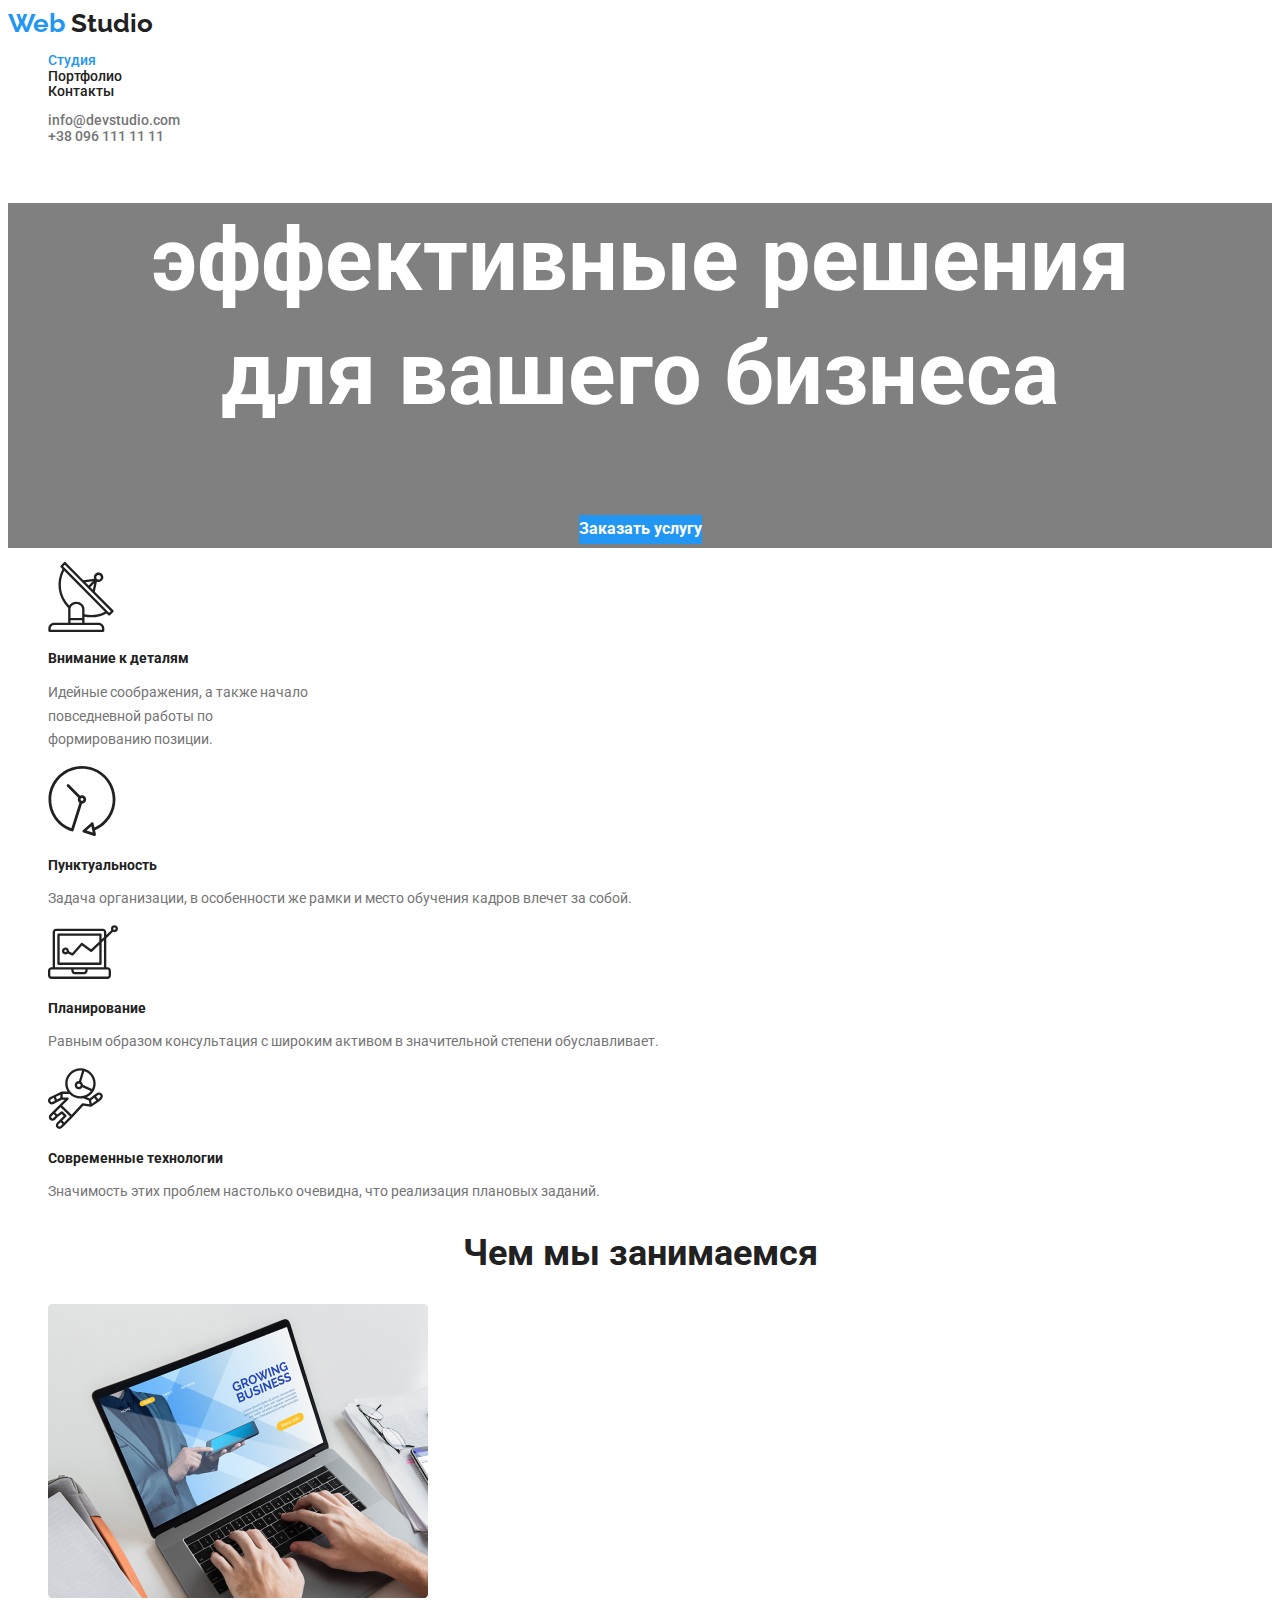
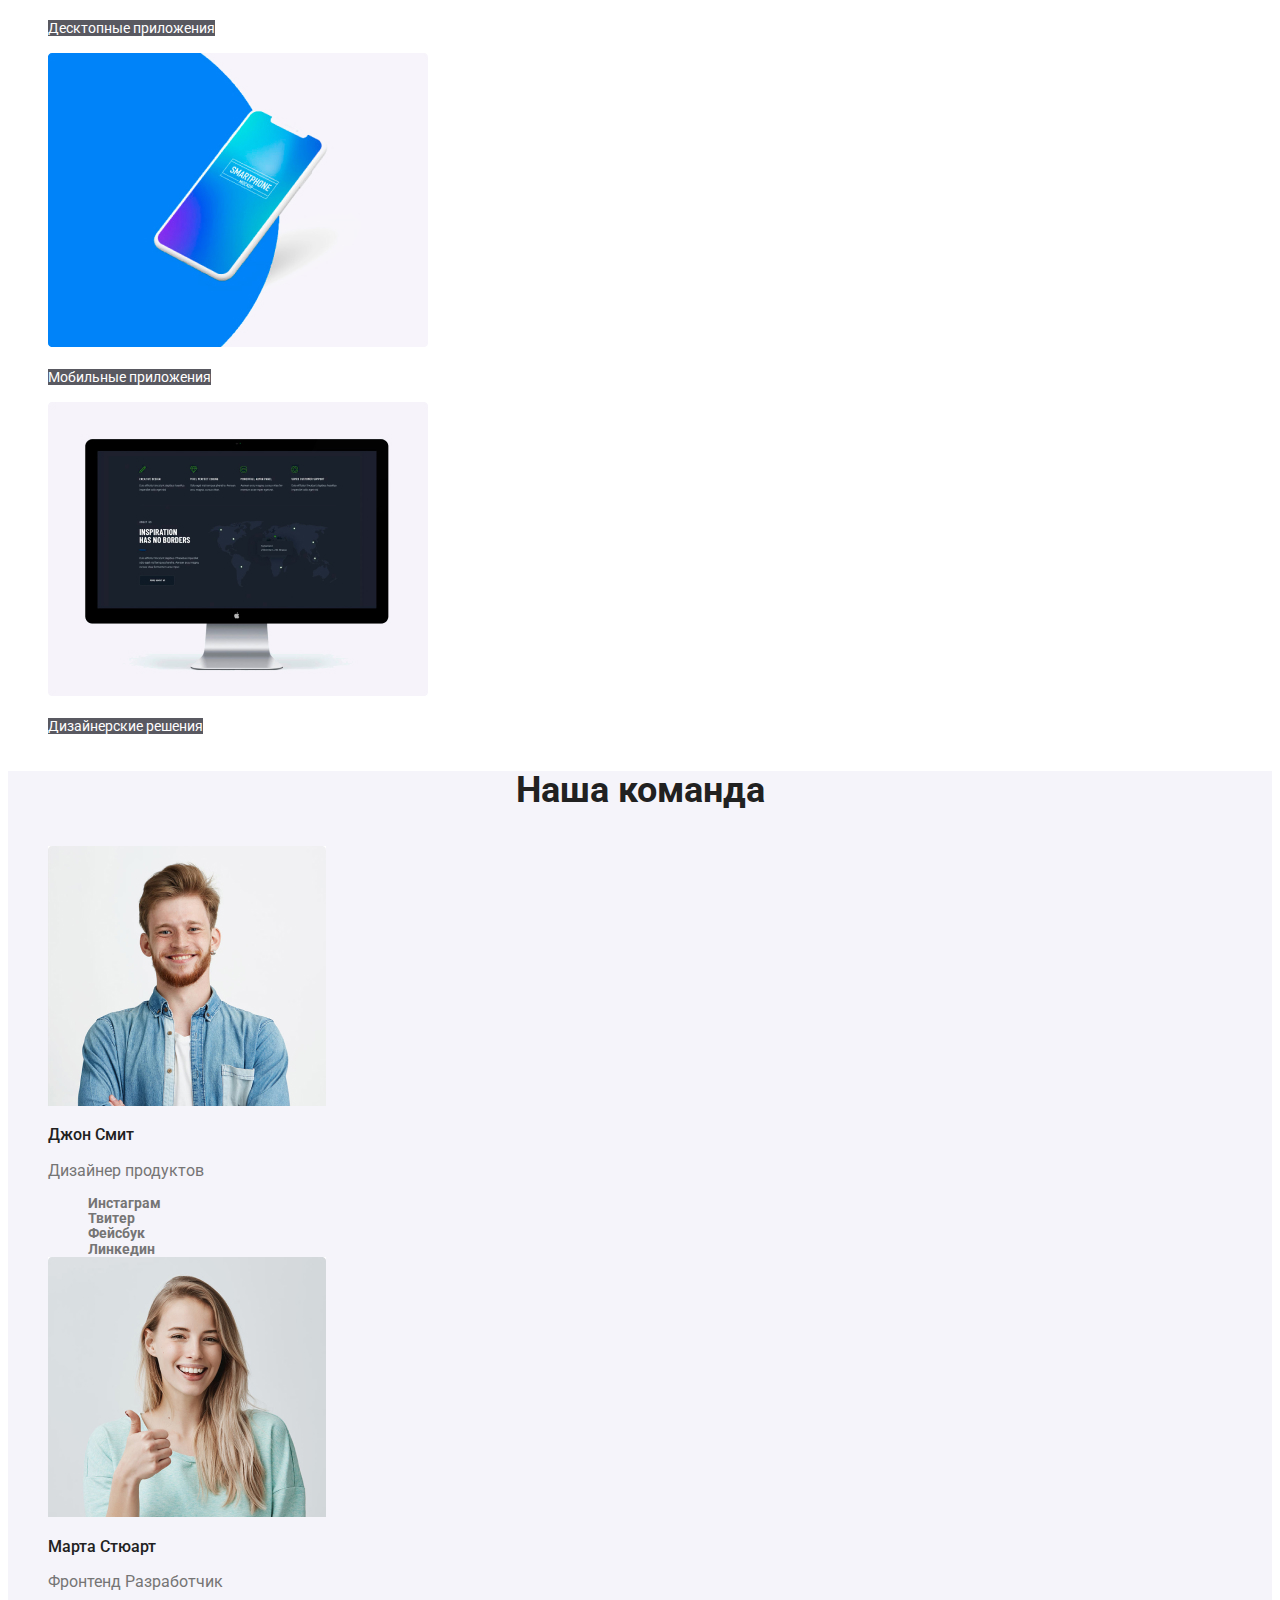
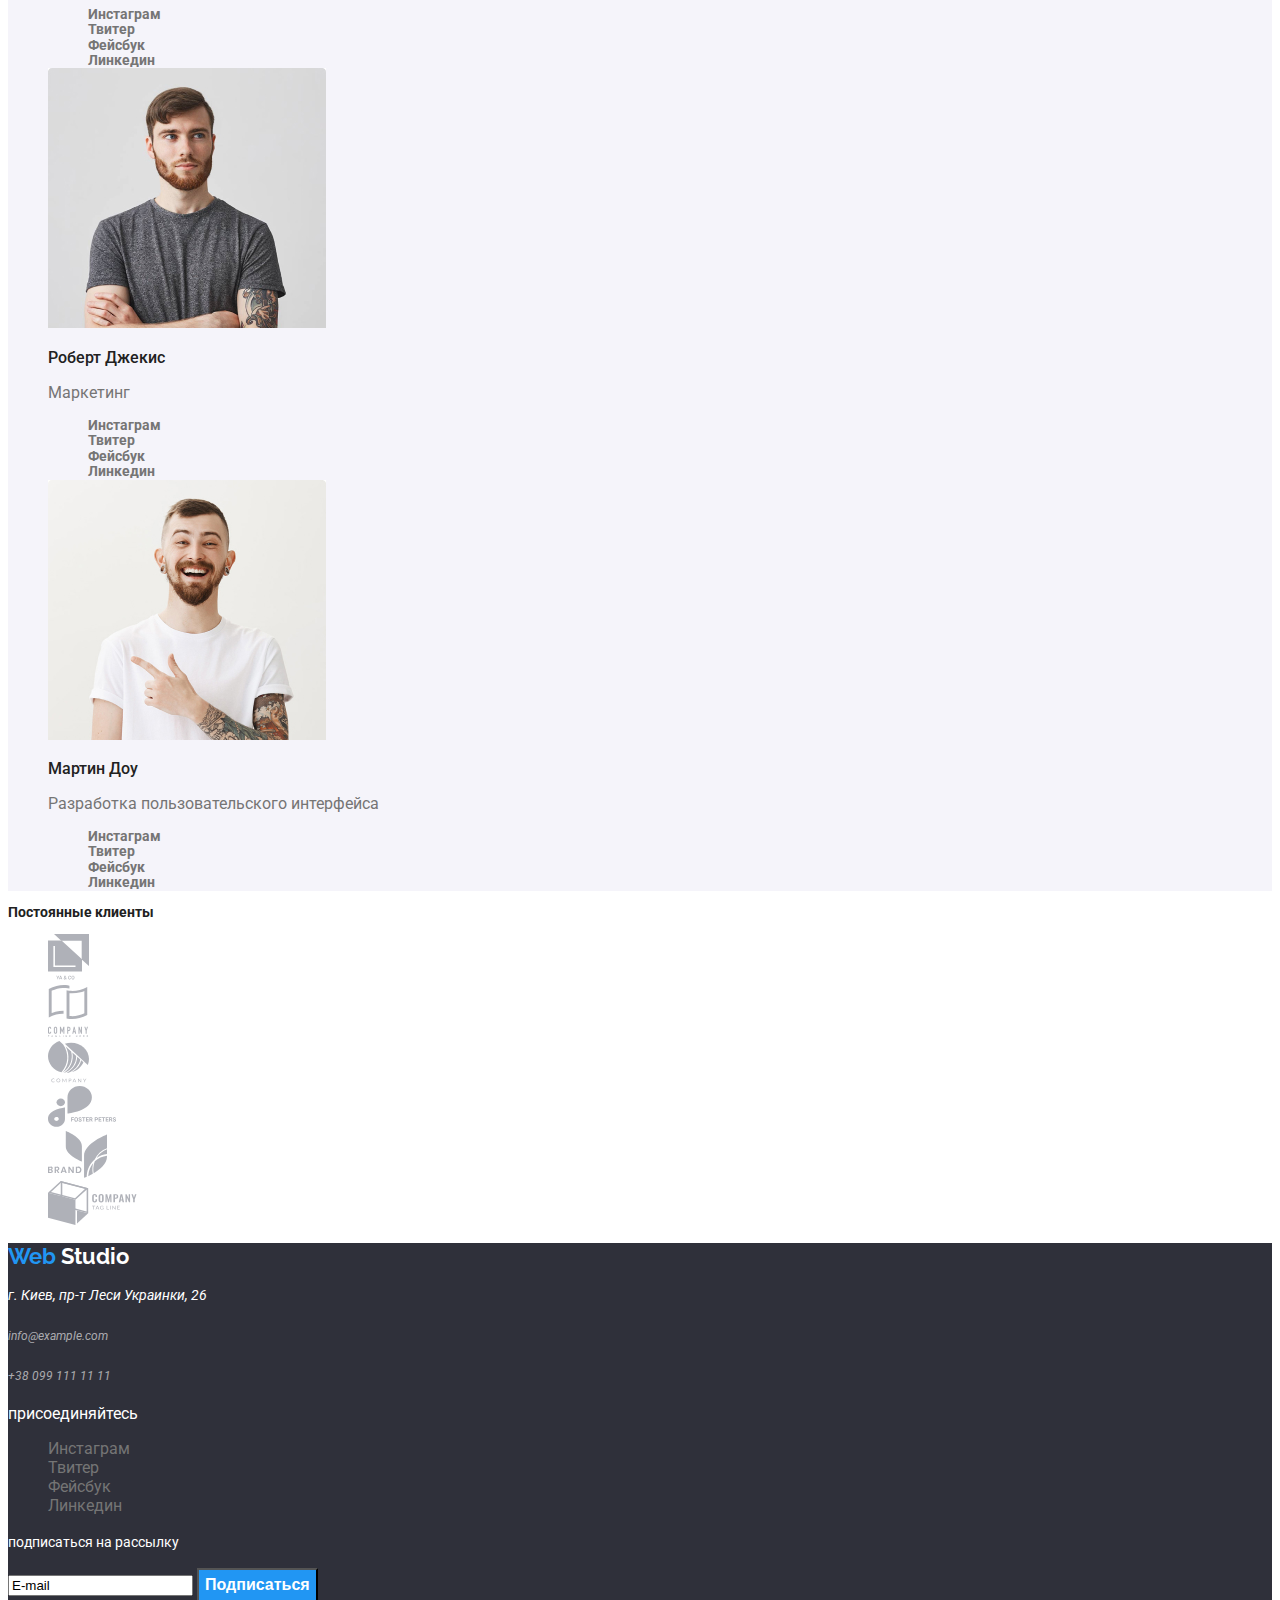
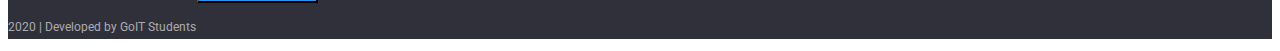
<file: index.html>
<!DOCTYPE html>
<html lang="ru">
  <head>
    <meta charset="UTF-8" />
    <meta name="viewport" content="width=device-width, initial-scale=1.0" />
    <title>Web Studio</title>
    <link
      href="https://fonts.googleapis.com/css2?family=Raleway:wght@700&family=Roboto:wght@500;700;900&display=swap"
      rel="stylesheet"
    />
    <link rel="stylesheet" href="./style.css" />
  </head>
  <body class="body">
    <!-- website head -->
    <header>
      <nav class="nav-text">
        <a href="./index.html" class="section-logo">
          <span class="web-logo"> Web</span> Studio
        </a>
        <ul class="web-title list">
          <li class="menu__li active" data-menuanchor="firstPage">
            <a href="#" class="link">Студия</a>
          </li>
          <li><a href="./portfolio.html" class="link">Портфолио</a></li>
          <li><a href="" class="link">Контакты</a></li>
        </ul>
        <ul class="info-title list">
          <li>
            <a href="mailto:info@devstudio.com ">info@devstudio.com</a>
          </li>
          <li>
            <a href="tel:+380961111111"> +38 096 111 11 11</a>
          </li>
        </ul>
      </nav>
    </header>
    <!-- section one  -->
    <section class="section-one">
      <h1>
        эффективные решения <br />
        для вашего бизнеса
      </h1>
      <a href="" class="button one">Заказать услугу</a>
    </section>
    <!-- section too -->
    <section class="section-too">
      <ul class="list">
        <li>
          <a href="" class="link"
            ><img src="./img/antenka.svg" alt="Антена"
          /></a>

          <h2 class="section-title">Внимание к деталям</h2>
          <p>
            Идейные соображения, а также начало <br />
            повседневной работы по <br />
            формированию позиции.
          </p>
        </li>
        <li>
          <a href="" class="link"> <img src="./img/clok.svg" alt="Часы" /></a>

          <h3 class="section-title">Пунктуальность</h3>
          <p>
            Задача организации, в особенности же рамки и место обучения кадров
            влечет за собой.
          </p>
        </li>
        <li>
          <a href="" class="link"> <img src="./img/comp.svg" alt="Комп" /></a>

          <h3 class="section-title">Планирование</h3>
          <p>
            Равным образом консультация с широким активом в значительной степени
            обуславливает.
          </p>
        </li>
        <li>
          <a href="" class="link"><img src="./img/robot.svg" alt="Робот" /></a>

          <h3 class="section-title">Современные технологии</h3>
          <p>
            Значимость этих проблем настолько очевидна, что реализация плановых
            заданий.
          </p>
        </li>
      </ul>
    </section>
    <!-- What are we doing -->
    <section>
      <h2 class="section-title caption">Чем мы занимаемся</h2>
      <ul class="list">
        <li>
          <img src="./img/1.jpg" alt="ноутбук" width="380" height="294" />
          <p><a href="" class="list-section"> Десктопные приложения</a></p>
        </li>
        <li>
          <img src="./img/2.jpg" alt="мобильный" width="380" height="294" />
          <p><a href="" class="list-section">Мобильные приложения</a></p>
        </li>
        <li>
          <img src="./img/3.jpg" alt="монитор" width="380" height="294" />
          <p><a href="" class="list-section">Дизайнерские решения</a></p>
        </li>
      </ul>
    </section>
    <!--our team -->
    <section class="section-team">
      <h3 class="section-title caption">Наша команда</h3>
      <ul class="section-title list">
        <li>
          <img
            src="./img/Джонсмит.jpg"
            alt="Джон Смит"
            width="278"
            height="260"
          />
          <h3 class="section-title name-section">Джон Смит</h3>
          <p class="subtitle">Дизайнер продуктов</p>
          <ul class="list">
            <li>
              <a href="" class="link color" aria-label="ссылка на Инстаграм"
                >Инстаграм</a
              >
            </li>
            <li>
              <a href="" class="link color" aria-label="ссылка на Твитер"
                >Твитер</a
              >
            </li>
            <li>
              <a href="" class="link color" aria-label="ссылка на Фейсбук "
                >Фейсбук</a
              >
            </li>
            <li>
              <a href="" class="link color" aria-label="ссылка на Линкеди"
                >Линкедин</a
              >
            </li>
          </ul>
        </li>

        <li>
          <img
            src="./img/марта.jpg"
            alt="Марта Стюарт"
            width="278"
            height="260"
          />
          <h3 class="section-title name-section">Марта Стюарт</h3>
          <p class="subtitle">Фронтенд Разработчик</p>
          <ul class="list">
            <li>
              <a href="" class="link color" aria-label="ссылка на Инстаграм"
                >Инстаграм</a
              >
            </li>
            <li>
              <a href="" class="link color" aria-label="ссылка на Твитер"
                >Твитер</a
              >
            </li>
            <li>
              <a href="" class="link color" aria-label="ссылка на Фейсбук "
                >Фейсбук</a
              >
            </li>
            <li>
              <a href="" class="link color" aria-label="ссылка на Линкеди"
                >Линкедин</a
              >
            </li>
          </ul>
        </li>
        <li>
          <img
            src="./img/роберт.jpg"
            alt="Роберт Джекис"
            width="278"
            height="260"
          />

          <h3 class="section-title name-section">Роберт Джекис</h3>
          <p class="subtitle">Маркетинг</p>
          <ul class="list">
            <li>
              <a href="" class="link color" aria-label="ссылка на Инстаграм"
                >Инстаграм</a
              >
            </li>
            <li>
              <a href="" class="link color" aria-label="ссылка на Твитер"
                >Твитер</a
              >
            </li>
            <li>
              <a href="" class="link color" aria-label="ссылка на Фейсбук "
                >Фейсбук</a
              >
            </li>
            <li>
              <a href="" class="link color" aria-label="ссылка на Линкеди"
                >Линкедин</a
              >
            </li>
          </ul>
        </li>
        <li>
          <img
            src="./img/мартин.jpg"
            alt="Мартин Доу"
            width="278"
            height="260"
          />
          <h3 class="section-title name-section">Мартин Доу</h3>
          <p class="subtitle">Разработка пользовательского интерфейса</p>

          <ul class="list">
            <li>
              <a href="" class="link color" aria-label="ссылка на Инстаграм"
                >Инстаграм</a
              >
            </li>
            <li>
              <a href="" class="link color" aria-label="ссылка на Твитер"
                >Твитер</a
              >
            </li>
            <li>
              <a href="" class="link color" aria-label="ссылка на Фейсбук "
                >Фейсбук</a
              >
            </li>
            <li>
              <a href="" class="link color" aria-label="ссылка на Линкеди"
                >Линкедин</a
              >
            </li>
          </ul>
        </li>
      </ul>
    </section>
    <!-- Regular customers -->
    <section class="section">
      <h2 class="section-title what-we">Постоянные клиенты</h2>
      <ul class="section-title list">
        <li class="regular">
          <a href="" class="link"
            ><img src="./img/logo1.svg" alt="YA & CO"
          /></a>
        </li>
        <li class="regular">
          <a href="" class="link"
            ><img src="./img/logo2.svg" alt="Company tagline here"
          /></a>
        </li>
        <li class="regular">
          <a href="" class="link"
            ><img src="./img/logo3.svg" alt="company"
          /></a>
        </li>
        <li class="regular">
          <a href="" class="link"
            ><img src="./img/logo4.svg" alt="Foster peters"
          /></a>
        </li>
        <li class="regular">
          <a href="" class="link"><img src="./img/logo5.svg" alt="Brand" /></a>
        </li>
        <li class="regular">
          <a href="" class="link"
            ><img src="./img/logo6.svg" alt="company nag line"
          /></a>
        </li>
      </ul>
    </section>
    <!--footer  -->
    <footer class="footer">
      <a href="" class="footer-logo"
        ><span class="web-logo"> Web</span> Studio</a
      >

      <address>
        <p class="adres text">г. Киев, пр-т Леси Украинки, 26</p>
        <p><a href="" class="adres-title link">info@example.com</a></p>
        <p><a href="" class="adres-title link">+38 099 111 11 11</a></p>
      </address>

      <p class="join-in">присоединяйтесь</p>
      <ul class="footer-title list">
        <li>
          <a href="" class="link color" aria-label="ссылка на Инстаграм"
            >Инстаграм</a
          >
        </li>
        <li>
          <a href="" class="link color" aria-label="ссылка на Твитер">Твитер</a>
        </li>
        <li>
          <a href="" class="link color" aria-label="ссылка на Фейсбук "
            >Фейсбук</a
          >
        </li>
        <li>
          <a href="" class="link color" aria-label="ссылка на Линкеди"
            >Линкедин</a
          >
        </li>
      </ul>

      <p class="join-in text">подписаться на рассылку</p>
      <div>
        <input name="E-mail" type="text" value="E-mail" />
        <button class="button">Подписаться</button>
      </div>
      <p class="adres-title">2020 | Developed by GoIT Students</p>
    </footer>
  </body>
</html>
</file>
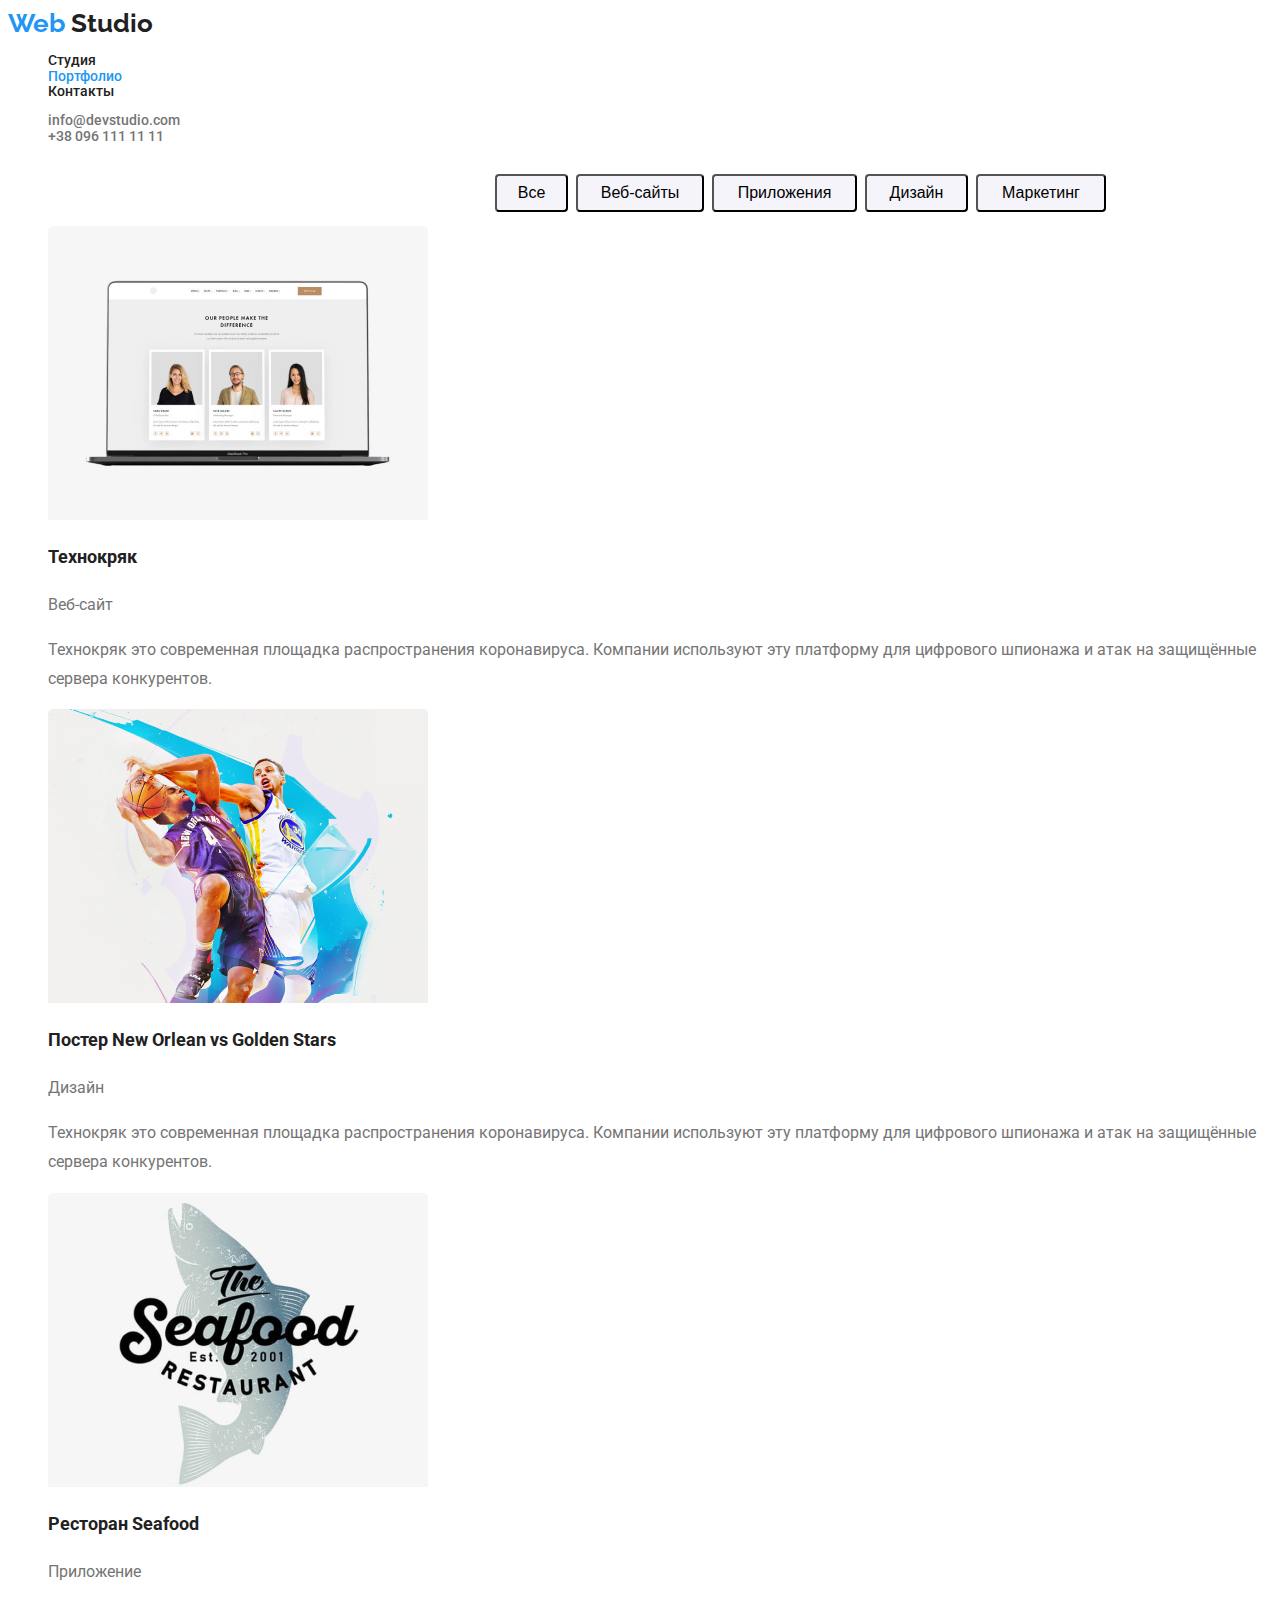
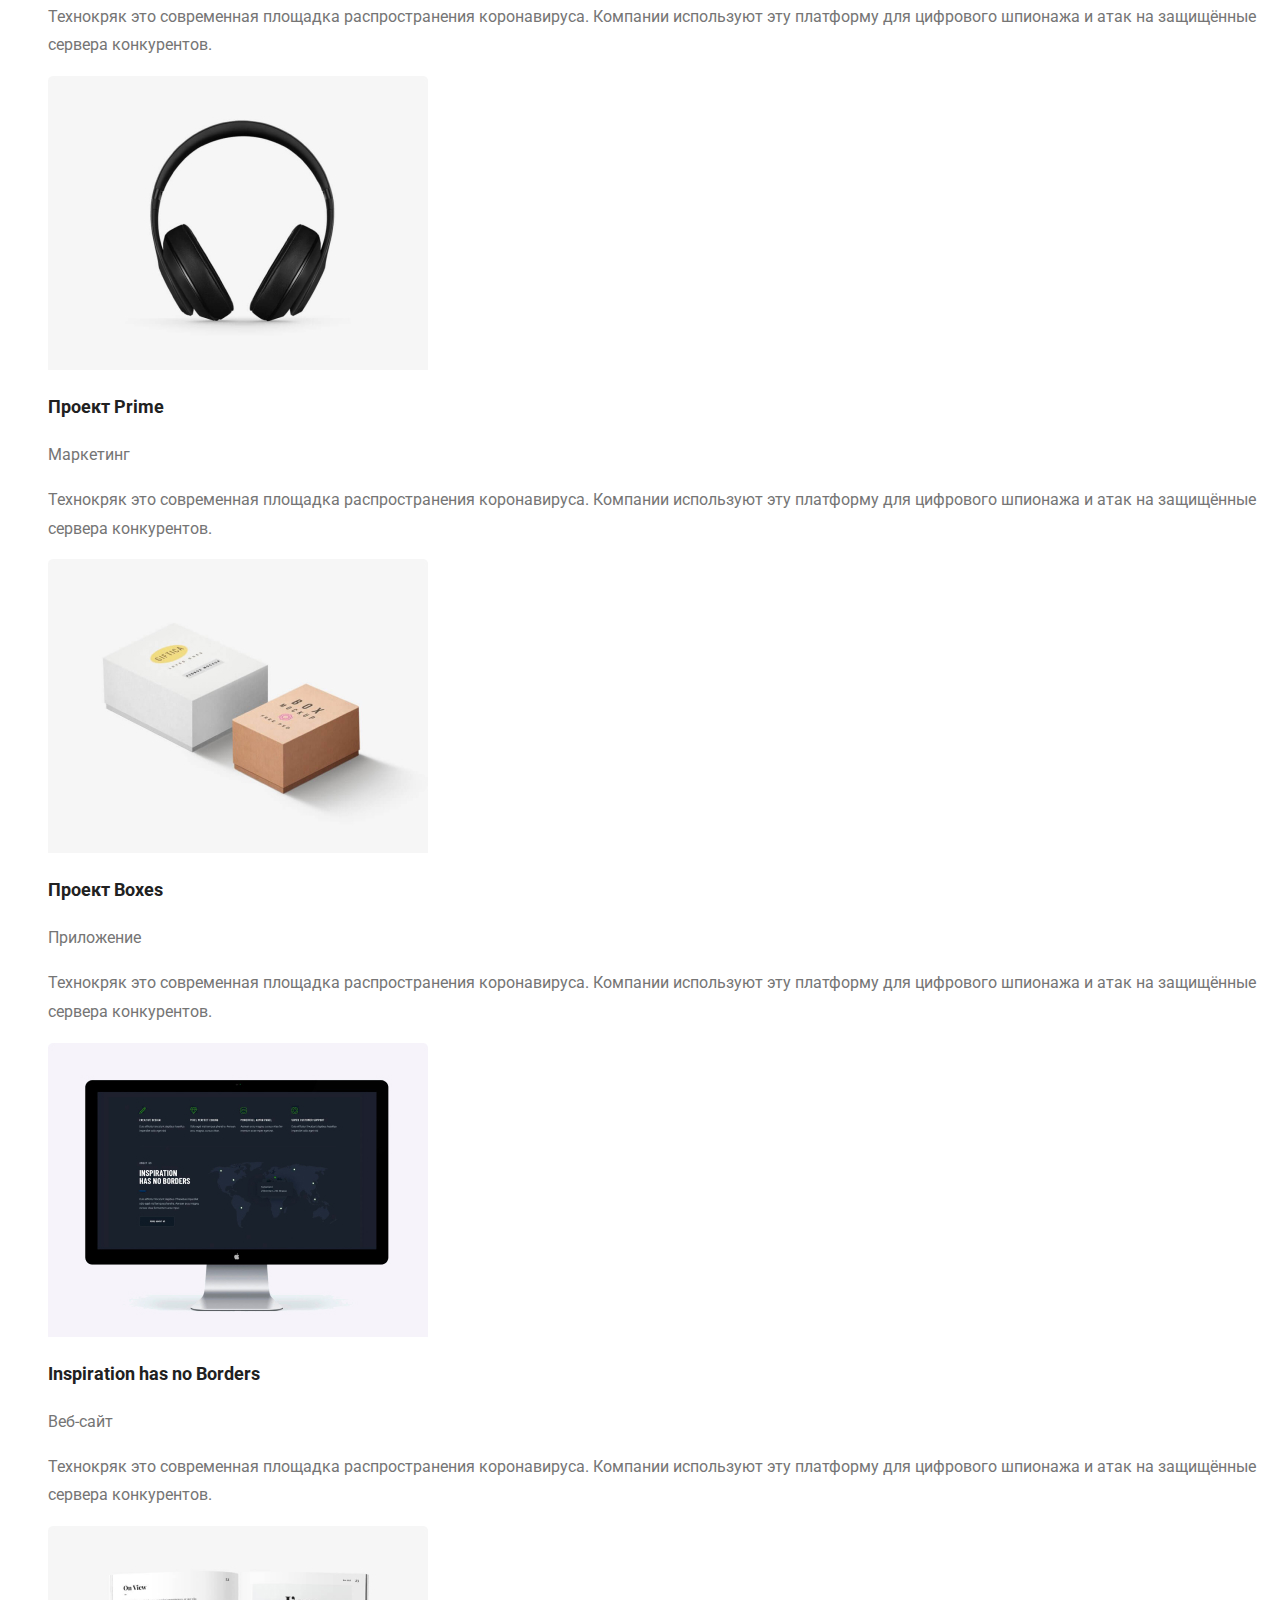
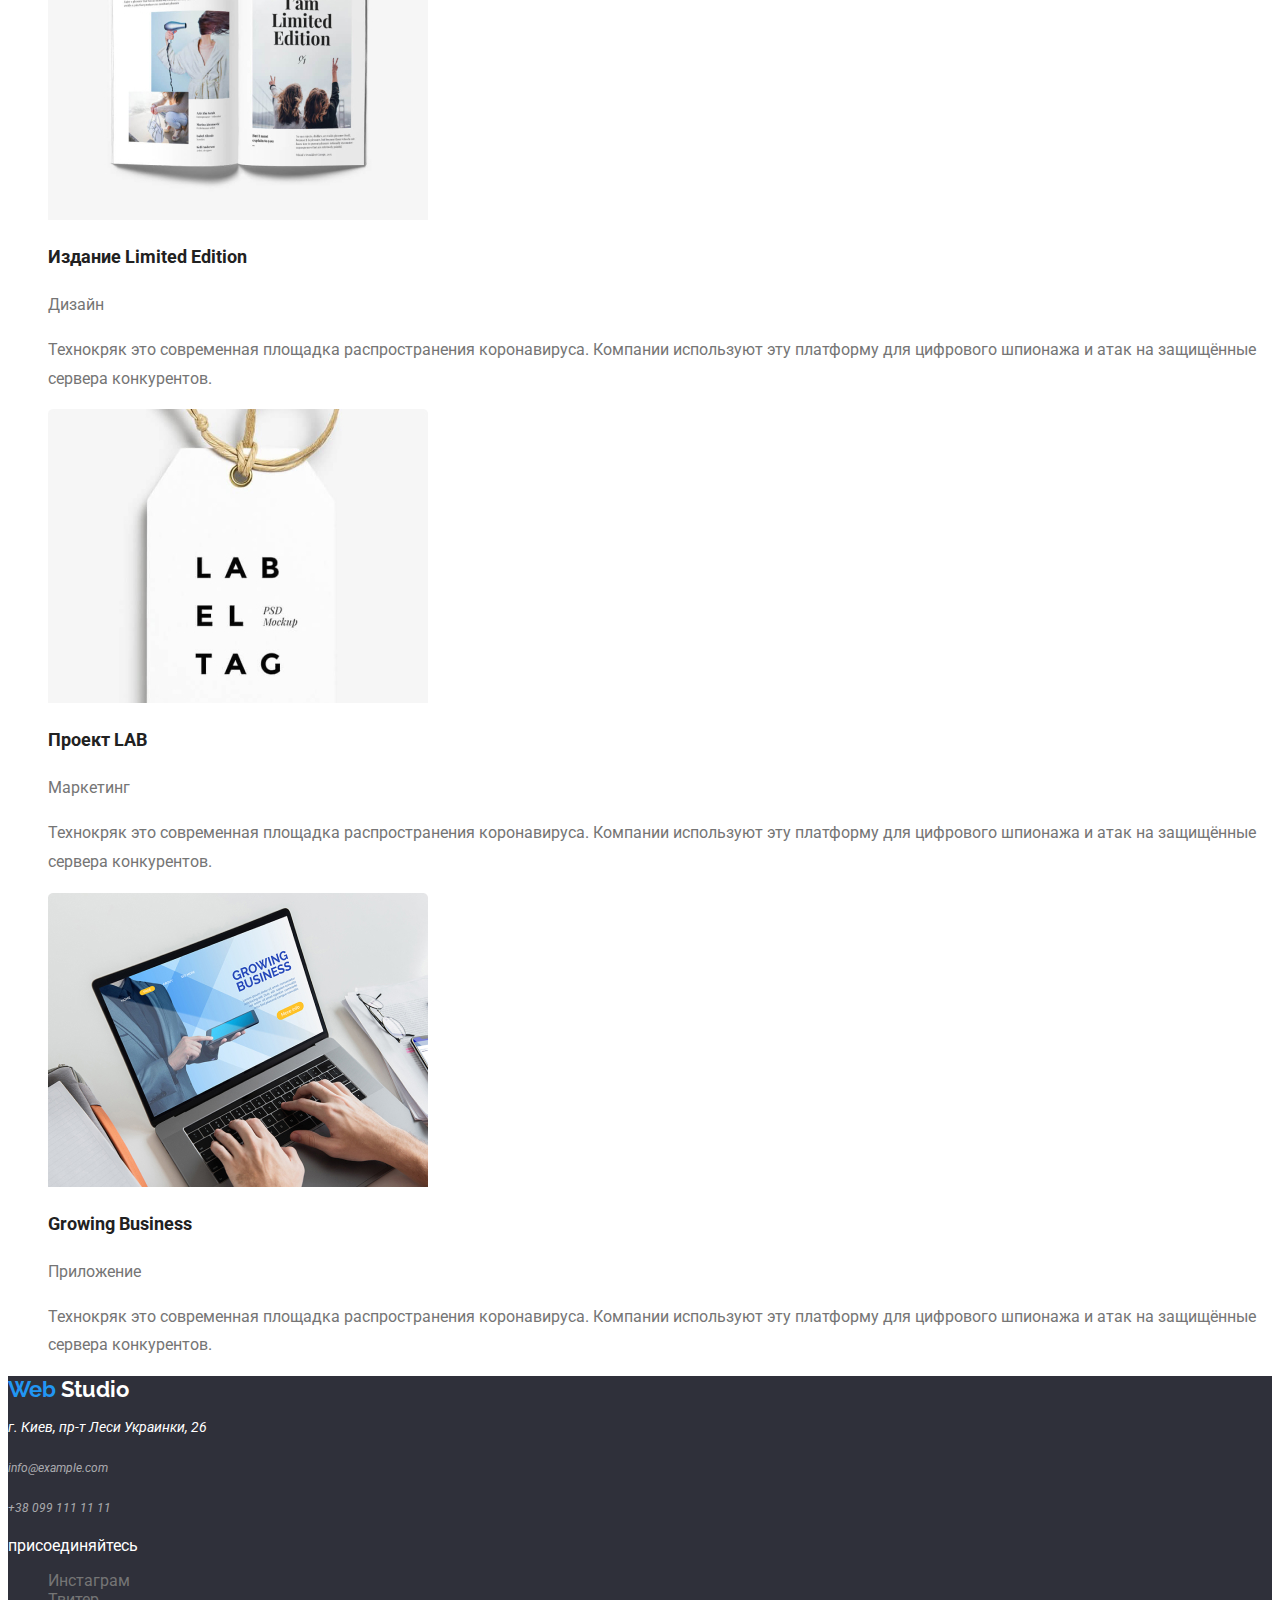
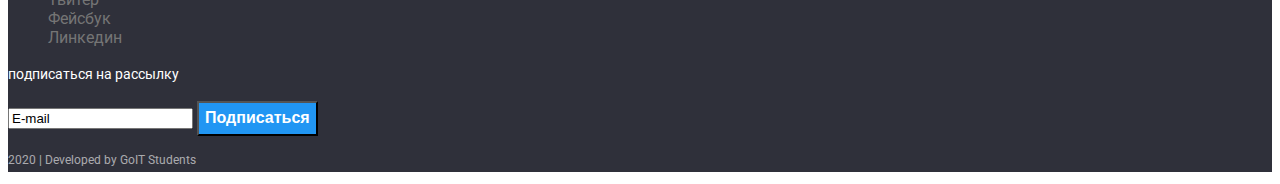
<file: portfolio.html>
<!DOCTYPE html>
<html lang="ru">
  <head>
    <meta charset="UTF-8" />
    <meta name="viewport" content="width=device-width, initial-scale=1.0" />
    <title>Web Studio</title>
    <link
      href="https://fonts.googleapis.com/css2?family=Raleway:wght@700&family=Roboto:wght@500;700;900&display=swap"
      rel="stylesheet"
    />
    <link rel="stylesheet" href="./style.css" />
  </head>
  <body class="body">
    <!-- website head -->
    <header>
      <nav class="nav-text">
        <a href="./index.html" class="section-logo">
          <span class="web-logo"> Web</span> Studio
        </a>
        <ul class="web-title list">
          <li><a href="./index.html" class="link">Студия</a></li>
          <li class="menu__li active" data-menuanchor="secondPage">
            <a href="./portfolio.html" class="link">Портфолио</a>
          </li>
          <li><a href="" class="link">Контакты</a></li>
        </ul>
        <ul class="info-title list">
          <li>
            <a href="mailto:info@devstudio.com ">info@devstudio.com</a>
          </li>
          <li>
            <a href="tel:+380961111111"> +38 096 111 11 11</a>
          </li>
        </ul>
      </nav>
    </header>
    <main>
      <!-- button -->
      <section>
        <div class="Portfolio-button">
          <ul class="list">
            <li>
              <button type="button" class="button-portfolio all">Все</button>
            </li>
            <li>
              <button type="button" class="button-portfolio web-site">
                Веб-сайты
              </button>
            </li>
            <li>
              <button type="button" class="button-portfolio Applications">
                Приложения
              </button>
            </li>
            <li>
              <button type="button" class="button-portfolio design">
                Дизайн
              </button>
            </li>
            <li>
              <button type="button" class="button-portfolio marceting">
                Маркетинг
              </button>
            </li>
          </ul>
        </div>
        <ul>
          <li class="list">
            <a href="" class="decoration">
              <img src="./img/port1.jpg" alt="" />
              <h2 class="h-title">Технокряк</h2>
              <p class="p-title">Веб-сайт</p>
              <p class="p-title">
                Технокряк это современная площадка распространения коронавируса.
                Компании используют эту платформу для цифрового шпионажа и атак
                на защищённые сервера конкурентов.
              </p>
            </a>
          </li>
          <li class="list">
            <a href="" class="decoration">
              <img src="./img/port2.jpg" alt="" />
              <h2 class="h-title">Постер New Orlean vs Golden Stars</h2>
              <p class="p-title">Дизайн</p>
              <p class="p-title">
                Технокряк это современная площадка распространения коронавируса.
                Компании используют эту платформу для цифрового шпионажа и атак
                на защищённые сервера конкурентов.
              </p>
            </a>
          </li>
          <li class="list">
            <a href="" class="decoration">
              <img src="./img/port3.jpg" alt="" width="380" height="294" />
              <h2 class="h-title">Ресторан Seafood</h2>
              <p class="p-title">Приложение</p>
              <p class="p-title">
                Технокряк это современная площадка распространения коронавируса.
                Компании используют эту платформу для цифрового шпионажа и атак
                на защищённые сервера конкурентов.
              </p>
            </a>
          </li>
          <li class="list">
            <a href="" class="decoration">
              <img src="./img/port4.jpg" alt="" width="380" height="294" />
              <h2 class="h-title">Проект Prime</h2>
              <p class="p-title">Маркетинг</p>
              <p class="p-title">
                Технокряк это современная площадка распространения коронавируса.
                Компании используют эту платформу для цифрового шпионажа и атак
                на защищённые сервера конкурентов.
              </p>
            </a>
          </li>
          <li class="list">
            <a href="" class="decoration">
              <img src="./img/port5.jpg" alt="" width="380" height="294" />
              <h2 class="h-title">Проект Boxes</h2>
              <p class="p-title">Приложение</p>
              <p class="p-title">
                Технокряк это современная площадка распространения коронавируса.
                Компании используют эту платформу для цифрового шпионажа и атак
                на защищённые сервера конкурентов.
              </p>
            </a>
          </li>
          <li class="list">
            <a href="" class="decoration">
              <img src="./img/port6.jpg" alt="" width="380" height="294" />
              <h2 class="h-title">Inspiration has no Borders</h2>
              <p class="p-title">Веб-сайт</p>
              <p class="p-title">
                Технокряк это современная площадка распространения коронавируса.
                Компании используют эту платформу для цифрового шпионажа и атак
                на защищённые сервера конкурентов.
              </p>
            </a>
          </li>
          <li class="list">
            <a href="" class="decoration">
              <img src="./img/port7.jpg" alt="" width="380" height="294" />
              <h2 class="h-title">Издание Limited Edition</h2>
              <p class="p-title">Дизайн</p>
              <p class="p-title">
                Технокряк это современная площадка распространения коронавируса.
                Компании используют эту платформу для цифрового шпионажа и атак
                на защищённые сервера конкурентов.
              </p>
            </a>
          </li>
          <li class="list">
            <a href="" class="decoration">
              <img src="./img/port8.jpg" alt="" width="380" height="294" />
              <h2 class="h-title">Проект LAB</h2>
              <p class="p-title">Маркетинг</p>
              <p class="p-title">
                Технокряк это современная площадка распространения коронавируса.
                Компании используют эту платформу для цифрового шпионажа и атак
                на защищённые сервера конкурентов.
              </p>
            </a>
          </li>
          <li class="list">
            <a href="" class="decoration">
              <img src="./img/port9.jpg" alt="" width="380" height="294" />
              <h2 class="h-title">Growing Business</h2>
              <p class="p-title">Приложение</p>
              <p class="p-title">
                Технокряк это современная площадка распространения коронавируса.
                Компании используют эту платформу для цифрового шпионажа и атак
                на защищённые сервера конкурентов.
              </p>
            </a>
          </li>
        </ul>
      </section>
    </main>
    <!-- footer -->
    <footer class="footer">
      <a href="" class="footer-logo"
        ><span class="web-logo"> Web</span> Studio</a
      >
      <address>
        <p class="adres text">г. Киев, пр-т Леси Украинки, 26</p>
        <p><a href="" class="adres-title link">info@example.com</a></p>
        <p><a href="" class="adres-title link">+38 099 111 11 11</a></p>
      </address>
      <p class="join-in">присоединяйтесь</p>
      <ul class="footer-title list">
        <li>
          <a href="" class="link color" aria-label="ссылка на Инстаграм"
            >Инстаграм</a
          >
        </li>
        <li>
          <a href="" class="link color" aria-label="ссылка на Твитер">Твитер</a>
        </li>
        <li>
          <a href="" class="link color" aria-label="ссылка на Фейсбук "
            >Фейсбук</a
          >
        </li>
        <li>
          <a href="" class="link color" aria-label="ссылка на Линкеди"
            >Линкедин</a
          >
        </li>
      </ul>
      <p class="join-in text">подписаться на рассылку</p>
      <div>
        <input name="E-mail" type="text" value="E-mail" />
        <button class="button">Подписаться</button>
      </div>
      <p class="adres-title">2020 | Developed by GoIT Students</p>
    </footer>
  </body>
</html>
</file>
<file: style.css>
:root {
  --primary-text-color: #757575;
  --second-color: #212121;
  --begraund-color: #ffffff;
  --akcent-color: #2196f3;
  --baground-color-second: #f5f4fa;
  --info-color: rgba(255, 255, 255, 0.6);
  --foter-color: #2f303a;
}

body {
  background-color: var(--begraund-color);
  color: var(--primary-text-color);
  font-family: Roboto, sans-serif;
  font-style: normal;
}

/* section head */

.nav-text {
  font-weight: 500;
  font-size: 14px;
  line-height: 1.1;
}

.section-logo {
  color: var(--second-color);
  text-decoration: none;
  font-family: Raleway;
  font-weight: bold;
  font-size: 26px;
  line-height: 1.2;
}

.web-logo {
  color: var(--akcent-color);
}

.web-title .link {
  color: var(--second-color);
  text-decoration: none;
}

.web-title .link:hover,
.web-title .link:focus {
  color: var(--akcent-color);
}

.info-title a {
  color: var(--primary-text-color);
  text-decoration: none;
}
.info-title a:hover,
.info-title a:focus {
  color: var(--akcent-color);
}
.list {
  list-style: none;
}

.menu__li.active a {
  color: var(--akcent-color);
}

/* section 0ne */

.section-one {
  background-color: gray;
  color: var(--begraund-color);
  font-weight: 900;
  font-size: 44px;
  line-height: 1.3;
  text-align: center;
}

.button {
  display: inline-block;
  background-color: var(--akcent-color);
  color: var(--begraund-color);
  font-size: 16px;
  font-weight: bold;
  line-height: 1.8;
  text-align: center;
  text-decoration: none;
}

/* section too */

.section-too {
  font-size: 14px;
  line-height: 1.7;
}

.section-title {
  color: var(--second-color);
  font-weight: bold;
  font-size: 14px;
  line-height: 1.1;
}

.link:hover,
.link:focus {
  color: var(--akcent-color);
  text-decoration: none;
}

/*  What are we doing */

.list-section {
  background-color: rgba(47, 48, 58, 0.8);
  color: var(--begraund-color);
  text-decoration: none;
  font-size: 14px;
  line-height: 1.1;
}

.caption {
  font-weight: bold;
  font-size: 36px;
  line-height: 1.1;
  text-align: center;
}

/* team */

.section-team {
  font-size: 16px;
  line-height: 1.2;
  background-color: var(--baground-color-second);
}

.name-section {
  font-weight: 500;
  font-size: 16px;
  line-height: 1.2;
}

.subtitle {
  font-weight: normal;
  font-size: 16px;
  line-height: 19px;
  color: var(--primary-text-color);
}

.color {
  color: var(--primary-text-color);
  text-decoration: none;
}

/* regular */

.regular:hover {
  background-color: var(--akcent-color);
}

/* footer */

.footer {
  background-color: var(--foter-color);
}

.footer-logo {
  color: var(--begraund-color);
  text-decoration: none;
  font-family: Raleway;
  font-weight: bold;
  font-size: 22px;
  line-height: 1.2;
}

.join-in {
  color: var(--begraund-color);
}

.text {
  font-size: 14px;
  line-height: 1.7;
  color: var(--begraund-color);
}

.adres-title {
  color: var(--info-color);
  font-size: 12px;
  line-height: 2;
  text-decoration: none;
}

/* Portfolio html page ********************************************************************************** */

.Portfolio-button {
  font-weight: 500;
  font-size: 16px;
  line-height: 1.6;
  padding-bottom: 50px;
}

.marceting {
  position: absolute;
  width: 130px;
  height: 38px;
  left: 976px;
  top: 174px;
  background: #f5f4fa;
  border-radius: 4px;
  font-size: 16px;
  line-height: 1.6;
}

.design {
  position: absolute;
  width: 103px;
  height: 38px;
  left: 865px;
  top: 174px;
  background: #f5f4fa;
  border-radius: 4px;
  font-size: 16px;
  line-height: 1.6;
}

.Applications {
  position: absolute;
  width: 145px;
  height: 38px;
  left: 712px;
  top: 174px;
  background: #f5f4fa;
  border-radius: 4px;
  font-size: 16px;
  line-height: 1.6;
}

.web-site {
  position: absolute;
  width: 128px;
  height: 38px;
  left: 576px;
  top: 174px;
  background: #f5f4fa;
  border-radius: 4px;
  font-size: 16px;
  line-height: 1.6;
}

.all {
  position: absolute;
  width: 73px;
  height: 38px;
  left: 495px;
  top: 174px;
  background: #f5f4fa;
  border-radius: 4px;
  font-size: 16px;
  line-height: 1.6;
}

.decoration {
  text-decoration: none;
}

.button-portfolio:hover,
.button-portfolio:focus {
  color: var(--begraund-color);
  background-color: var(--akcent-color);
}

.h-title {
  font-weight: bold;
  font-size: 18px;
  line-height: 2;
  color: var(--second-color);
}

.p-title {
  font-size: 16px;
  line-height: 1.8;
  color: var(--primary-text-color);
}
</file>
